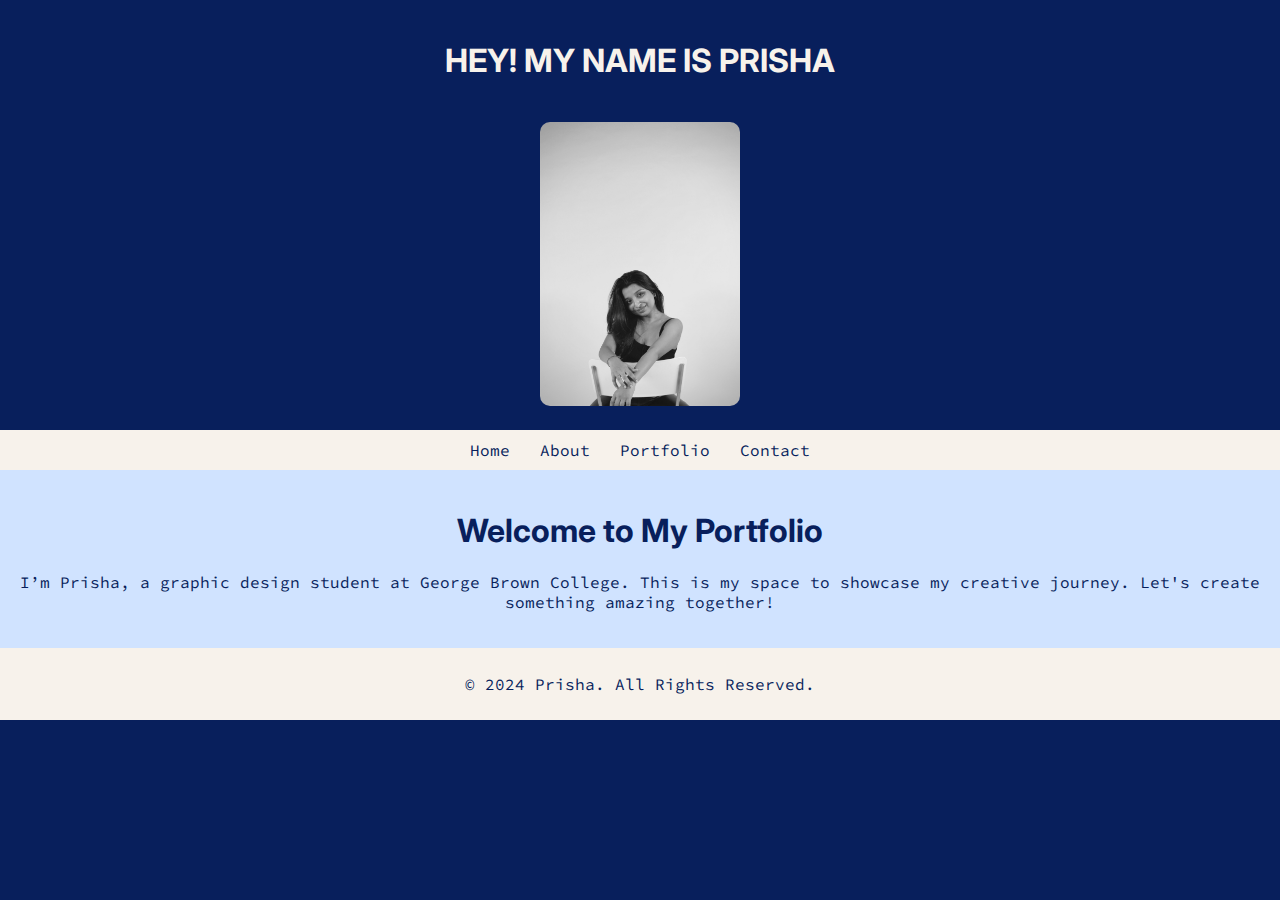
<file: index.html>
<!DOCTYPE html>
<html lang="en">
<head>
   <meta charset="UTF-8">
   <meta name="viewport" content="width=device-width, initial-scale=1.0">
   <title>Prisha's Portfolio</title>
   <link rel="preconnect" href="https://fonts.googleapis.com">
   <link rel="preconnect" href="https://fonts.gstatic.com" crossorigin>
   <link href="https://fonts.googleapis.com/css2?family=Inter:wght@400;700&family=Source+Code+Pro:wght@400;700&display=swap" rel="stylesheet">
   <link href="styles.css" rel="stylesheet">
</head>
<body>
   <div id="container">

      <!-- Header -->
      <div id="header">
         <h1>HEY! MY NAME IS PRISHA</h1>
         <img src="images/PRISHA.JPG" alt="Profile Picture of Prisha">
      </div>

      <!-- Navigation Bar -->
      <div id="nav">
         <ul>
            <li><a href="index.html">Home</a></li>
            <li><a href="about.html">About</a></li>
            <li><a href="portfolio.html">Portfolio</a></li>
            <li><a href="contact.html">Contact</a></li>
         </ul>
      </div>

      <!-- Main Content -->
      <div id="main">
         <h1>Welcome to My Portfolio</h1>
         <p>I’m Prisha, a graphic design student at George Brown College. This is my space to showcase my creative journey. Let's create something amazing together!</p>
      </div>

      <!-- Footer -->
      <div id="footer">
         <p>&copy; 2024 Prisha. All Rights Reserved.</p>
      </div>

   </div> <!-- end container -->
</body>
</html>
</file>
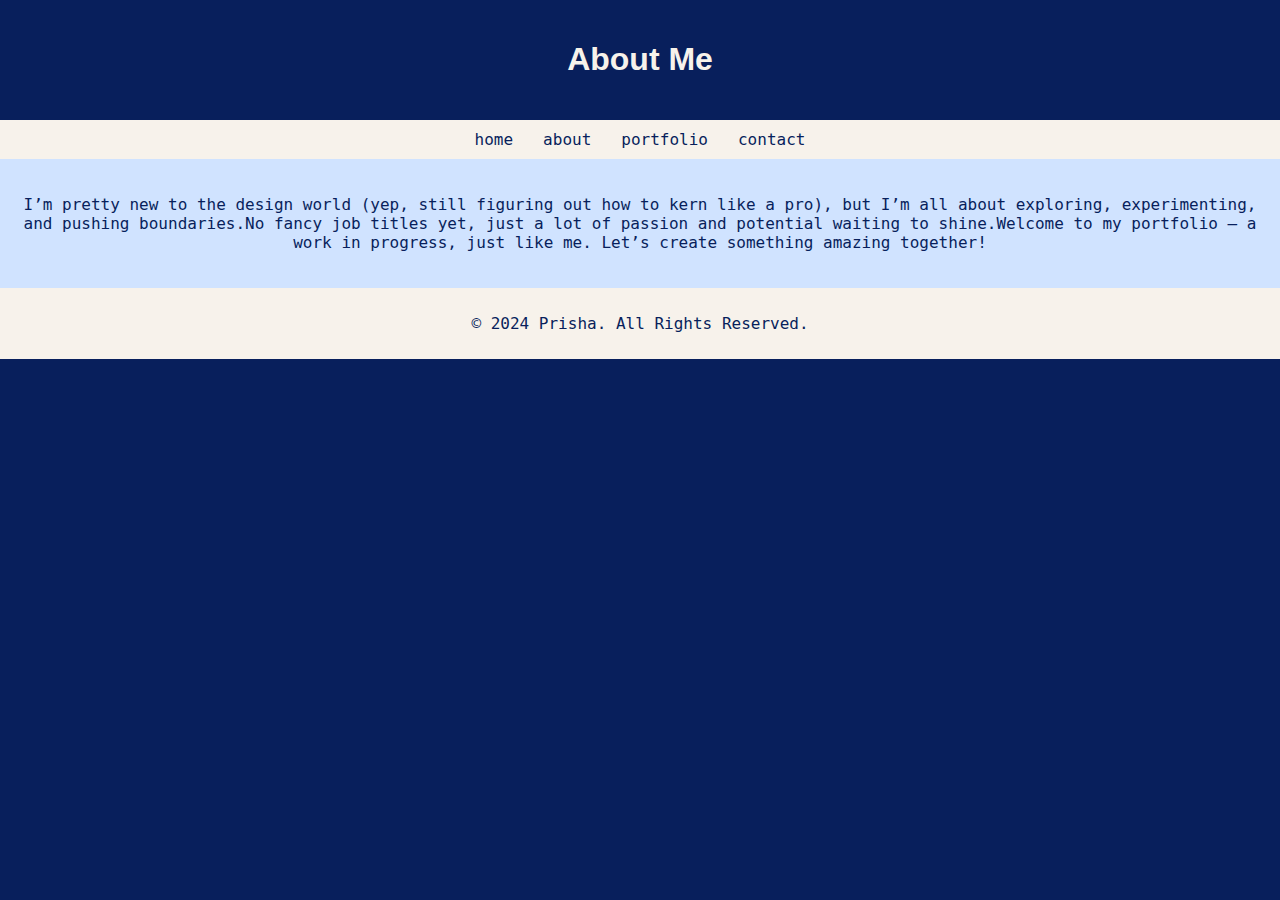
<file: about.html>
<!DOCTYPE html>
<html lang="en">
<head>
    <meta charset="UTF-8">
    <meta name="viewport" content="width=device-width, initial-scale=1.0">
    <title>About Prisha</title>
    <link rel="stylesheet" href="styles.css">
</head>
<body>
    <div id="container">
        <div id="header">
            <h1>About Me</h1>
        </div>
        <div id="nav">
            <ul>
                <li><a href="index.html">home</a></li>
                <li><a href="about.html">about</a></li>
                <li><a href="portfolio.html">portfolio</a></li>
                <li><a href="contact.html">contact</a></li>
            </ul>
        </div>
        <div id="main">
            <p> I’m pretty new to the design world (yep, still figuring out how to kern like a pro), but I’m all about exploring, experimenting, and pushing boundaries.No fancy job titles yet, just a lot of passion and potential waiting to shine.Welcome to my portfolio – a work in progress, just like me. Let’s create something amazing together!</p>
        </div>
        <div id="footer">
            <p>&copy; 2024 Prisha. All Rights Reserved.</p>
        </div>
    </div>
</body>
</html>
</file>
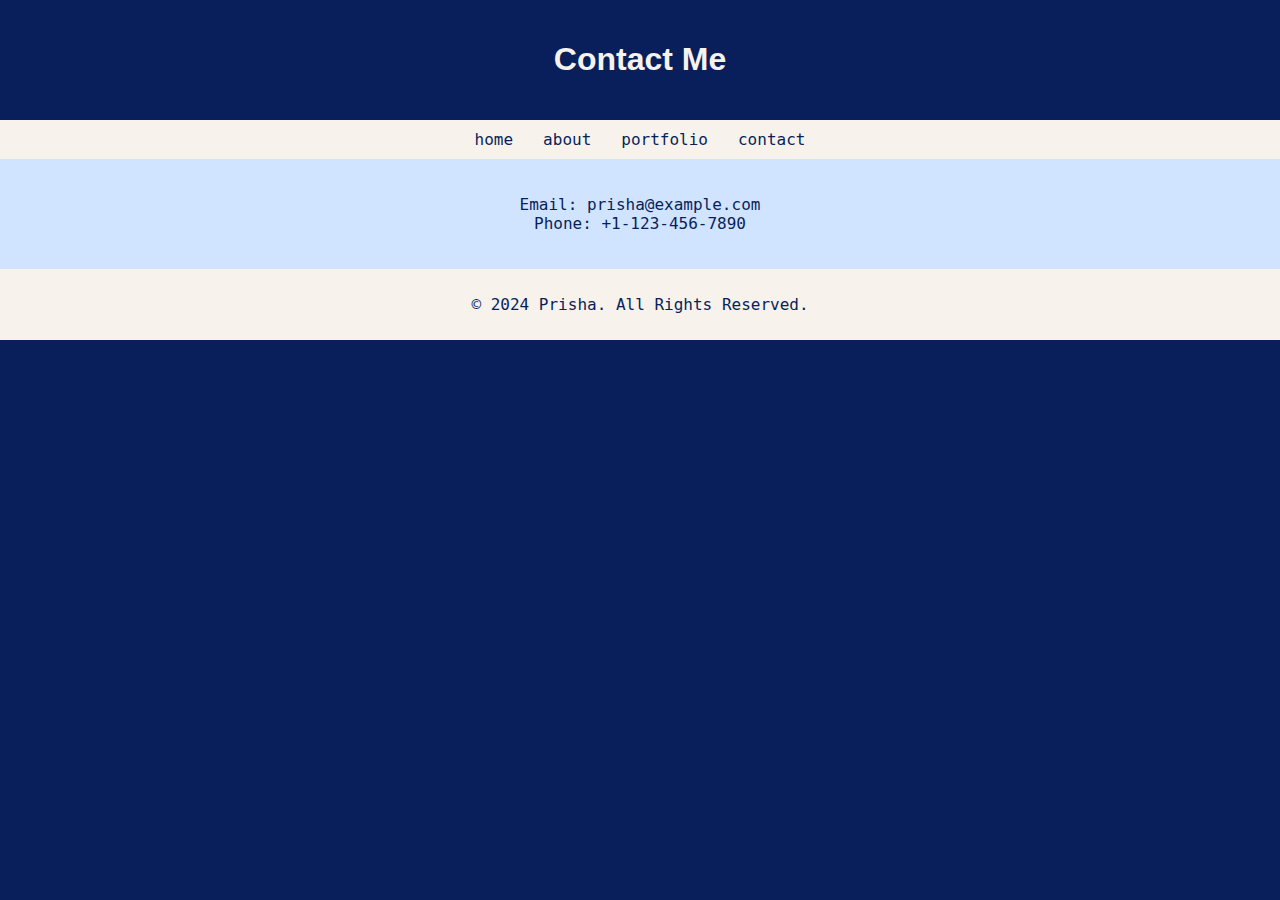
<file: contact.html>
<!DOCTYPE html>
<html lang="en">
<head>
    <meta charset="UTF-8">
    <meta name="viewport" content="width=device-width, initial-scale=1.0">
    <title>Contact</title>
    <link rel="stylesheet" href="styles.css">
</head>
<body>
    <div id="container">
        <div id="header">
            <h1>Contact Me</h1>
        </div>
        <div id="nav">
            <ul>
                <li><a href="index.html">home</a></li>
                <li><a href="about.html">about</a></li>
                <li><a href="portfolio.html">portfolio</a></li>
                <li><a href="contact.html">contact</a></li>
            </ul>
        </div>
        <div id="main">
            <p>Email: prisha@example.com<br>Phone: +1-123-456-7890</p>
        </div>
        <div id="footer">
            <p>&copy; 2024 Prisha. All Rights Reserved.</p>
        </div>
    </div>
</body>
</html>
</file>
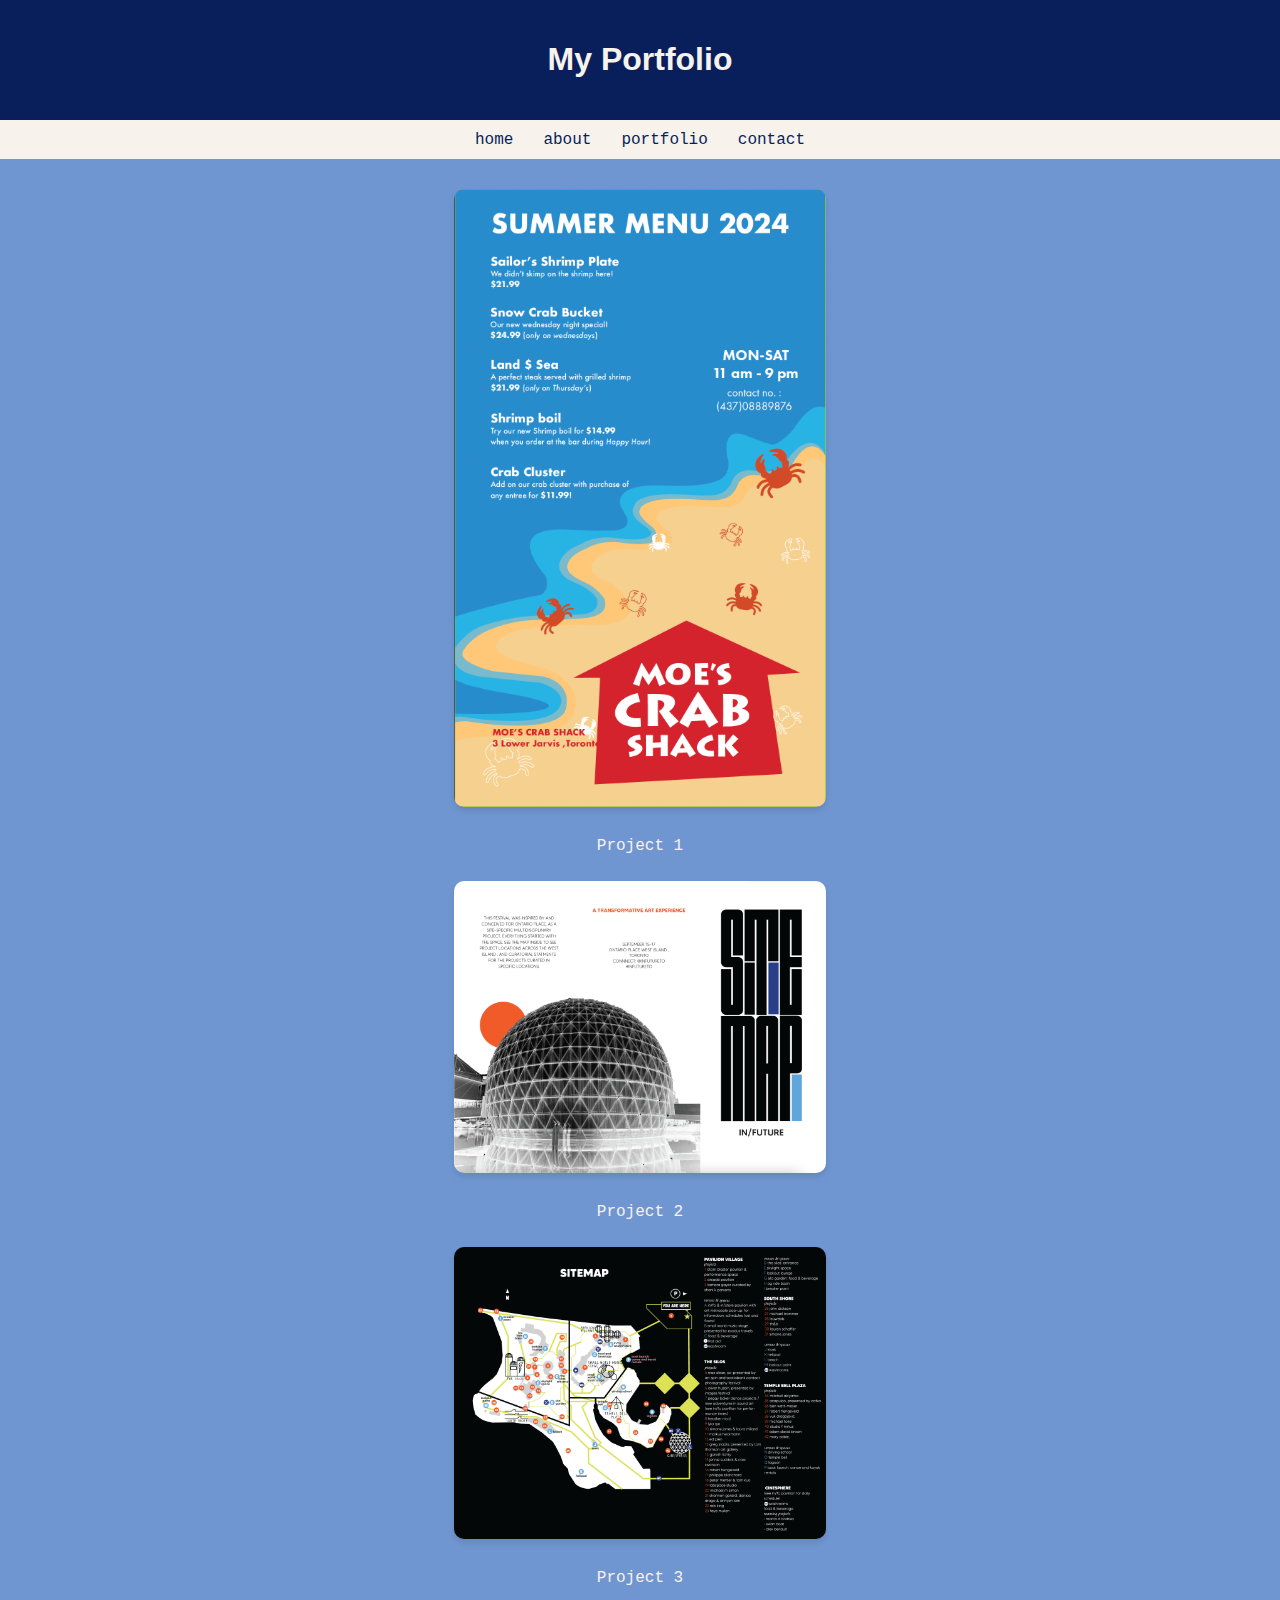
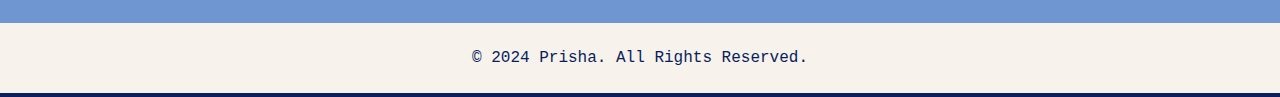
<file: portfolio.html>
<!DOCTYPE html>
<html lang="en">
<head>
    <meta charset="UTF-8">
    <meta name="viewport" content="width=device-width, initial-scale=1.0">
    <title>Portfolio</title>
    <link rel="stylesheet" href="styles.css">
</head>
<body>
    <div id="container">
        <div id="header">
            <h1>My Portfolio</h1>
        </div>
        <div id="nav">
            <ul>
                <li><a href="index.html">home</a></li>
                <li><a href="about.html">about</a></li>
                <li><a href="portfolio.html">portfolio</a></li>
                <li><a href="contact.html">contact</a></li>
            </ul>
        </div>
        <div id="portfolio">
            <div class="portfolio-item">
                <img src="images/1.jpg" alt="Portfolio item 1">
                <p>Project 1 </p>
            </div>
            <div class="portfolio-item">
                <img src="images/3.jpg" alt="Portfolio item 2">
                <p>Project 2 </p>
            </div>
            <div class="portfolio-item">
                <img src="images/2.jpg" alt="Portfolio item 3">
                <p>Project 3 </p>
            </div>
        </div>
        <div id="footer">
            <p>&copy; 2024 Prisha. All Rights Reserved.</p>
        </div>
    </div>
</body>
</html>
</file>
<file: styles.css>
/* General Styling */
body {
    font-family: 'Inter', sans-serif;
    margin: 0;
    background-color: #081F5C;
    color: #F7F2EB;
}

/* Header Styling */
#header {
    text-align: center;
    padding: 20px;
}
#header h1 {
    font-family: 'Inter', sans-serif;
    color: #F7F2EB;
}
#header img {
    margin-top: 20px;
    max-width: 200px; /* Adjust the size of the image */
    height: auto;
    border-radius: 10px;
}

/* Navigation Bar */
#nav {
    background-color: #F7F2EB;
    padding: 10px;
}
#nav ul {
    list-style-type: none;
    margin: 0;
    padding: 0;
    display: flex;
    justify-content: center;
}
#nav li {
    margin: 0 15px;
}
#nav a {
    text-decoration: none;
    font-family: 'Source Code Pro', monospace;
    color: #081F5C;
}

/* Main Section */
#main {
    background-color: #D0E3FF;
    padding: 20px;
    text-align: center;
}
#main h1 {
    font-family: 'Inter', sans-serif;
    color: #081F5C;
}
#main p {
    font-family: 'Source Code Pro', monospace;
    color: #081F5C;
}

/* About Section */
#about {
    background-color: #7096D1;
    padding: 20px;
    color: #F7F2EB;
    text-align: center;
}
#about h2 {
    font-family: 'Inter', sans-serif;
}
#about p {
    font-family: 'Source Code Pro', monospace;
}

/* Portfolio Section */
#portfolio {
    background-color: #7096D1;
    padding: 20px;
    color: #F7F2EB;
    text-align: center;
}
#portfolio h2 {
    font-family: 'Inter', sans-serif;
}
#portfolio p {
    font-family: 'Source Code Pro', monospace;
}

/* Portfolio Images */
#portfolio img {
    max-width: 30%; /* Adjust the size of portfolio images */
    margin: 10px;
    border-radius: 10px;
    box-shadow: 0 4px 6px rgba(0, 0, 0, 0.1);
}

/* Footer */
#footer {
    background-color: #F7F2EB;
    color: #081F5C;
    text-align: center;
    padding: 10px;
    font-family: 'Source Code Pro', monospace;
}
</file>
